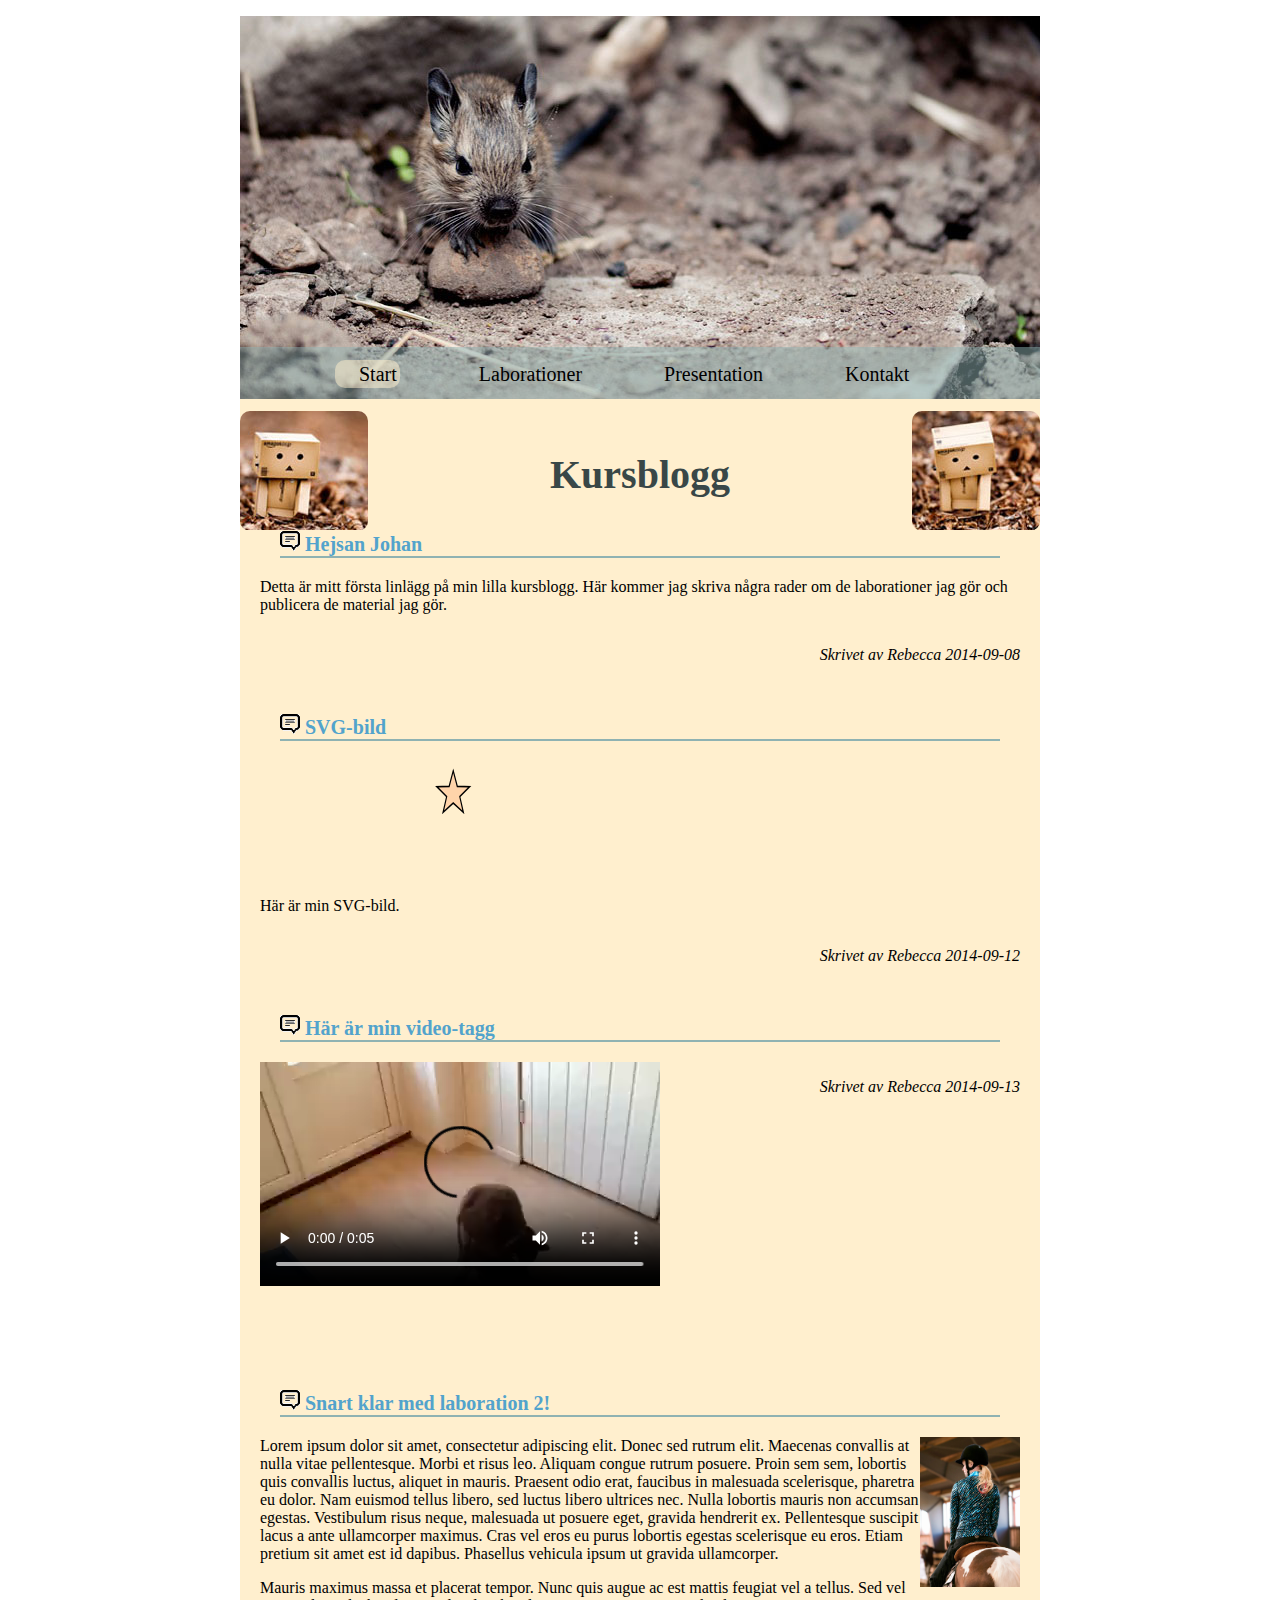
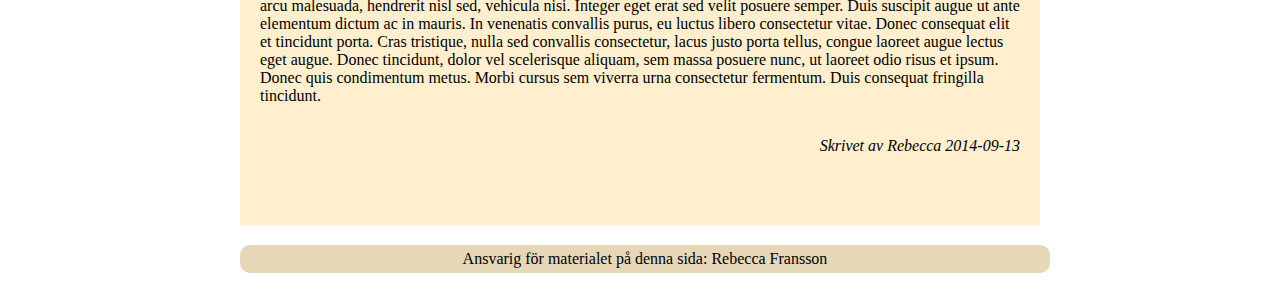
<file: index.html>
<!DOCTYPE html>
<html>
<head>
    <meta charset="utf-8" name="viewport" content="width=device-width, initial-scale=1.0" />
    <title>Startsida</title>
    <link rel="stylesheet" href="css/style.css" />
    <link rel="stylesheet" media="screen and (max-width:800px)" type="text/css" href="css/min-style.css" />
    <link rel="shortcut icon" href="Pictures/Logo.png" type="image/png" />
    <link rel="apple-touch-icon" href="Pictures/Logo.png" />
</head>
    <body>
    
    <div id="header">
        <p><img src="Pictures/header.jpg" width="800"  alt=""></p>
    </div>
    
    <div id="meny">
            <ul id="lista">
                <li id="start" class="meny-start">  <a class="active" href="index.html">Start</a> </li>  <!-- ../ gör att jag kommer ut till mappen ovan.-->
                <li id="lab" class="meny-lab">      <a href="pages/laborationer.html">Laborationer</a> </li>
                <li id="pres" class="meny-pres" >   <a href="pages/presentation.html">Presentation</a> </li>
                <li id="kont" class="meny-kont">    <a href="pages/kontakt.html">Kontakt</a> </li>
            </ul>
    </div>
    
    <div class="left pic">
     
    </div>
    <div class="right pic">
     
    </div>
        
    <div id="content">
       <div class="inlagg"> <h2>Kursblogg</h2>
            <h3><img src="Pictures/blogg.gif" width="20" height="20" alt="">
            Hejsan Johan</h3>
                <p>Detta är mitt första linlägg på min lilla kursblogg. 
                    Här kommer jag skriva några rader om de laborationer jag gör och 
                    publicera de material jag gör.</p>
                        <p class="signatur"> Skrivet av Rebecca 2014-09-08</p>
                            
                        </div>
        
            <div class="inlagg">
            <h3><img src="Pictures/blogg.gif" width="20" height="20" alt="">
            SVG-bild</h3>
                <a id="blogg-SVG-bild"></a>
                <p>Här är min SVG-bild. <img  src="Pictures/Svg-bild.svg" width="150" height="150" alt=""></p>
                    <p class="signatur"> Skrivet av Rebecca 2014-09-12</p>
                        
                    </div>
                
        
        
        
            <div class="inlagg">
            <h3><img src="Pictures/blogg.gif" width="20" height="20" alt="">
            Här är min video-tagg</h3>
                <a name="blogg-video"></a>
                <video  src="Videos/tuder.mov" controls></video>
                    <p class="signatur"> Skrivet av Rebecca 2014-09-13</p>
                        
                    </div>
                    
            <div class="inlagg">
            <h3><img src="Pictures/blogg.gif" width="20" height="20" alt="">
            Snart klar med laboration 2!</h3>
                
                <img class="media" src="Pictures/Jag.jpg" width="100" height="150" alt="">
                <p>Lorem ipsum dolor sit amet, consectetur adipiscing elit.
                Donec sed rutrum elit. Maecenas convallis at nulla vitae pellentesque. 
                Morbi et risus leo. Aliquam congue rutrum posuere. Proin sem sem, 
                lobortis quis convallis luctus, aliquet in mauris. Praesent odio erat, 
                faucibus in malesuada scelerisque, pharetra eu dolor. Nam euismod 
                tellus libero, sed luctus libero ultrices nec. Nulla lobortis mauris 
                non accumsan egestas. Vestibulum risus neque, malesuada ut posuere 
                eget, gravida hendrerit ex. Pellentesque suscipit lacus a ante ullamcorper 
                maximus. Cras vel eros eu purus lobortis egestas scelerisque eu eros. 
                Etiam pretium sit amet est id dapibus. Phasellus vehicula ipsum ut gravida 
                ullamcorper.
                </p>
                <p>Mauris maximus massa et placerat tempor. Nunc quis augue ac est 
                mattis feugiat vel a tellus. Sed vel arcu malesuada, hendrerit nisl 
                sed, vehicula nisi. Integer eget erat sed velit posuere semper. Duis 
                suscipit augue ut ante elementum dictum ac in mauris. In venenatis
                convallis purus, eu luctus libero consectetur vitae. Donec consequat elit 
                et tincidunt porta. Cras tristique, nulla sed convallis consectetur, lacus
                justo porta tellus, congue laoreet augue lectus eget augue. Donec tincidunt,
                dolor vel scelerisque aliquam, sem massa posuere nunc, ut laoreet odio risus 
                et ipsum. Donec quis condimentum metus. Morbi cursus sem viverra urna 
                consectetur fermentum. Duis consequat fringilla tincidunt.
                </p>
                    <p class="signatur"> Skrivet av Rebecca 2014-09-13</p>
                        
                    </div>
                
    </div>
    <div id="footer">
            Ansvarig för materialet på denna sida: Rebecca Fransson
    </div>
        
        </body>
    </html>
</file>
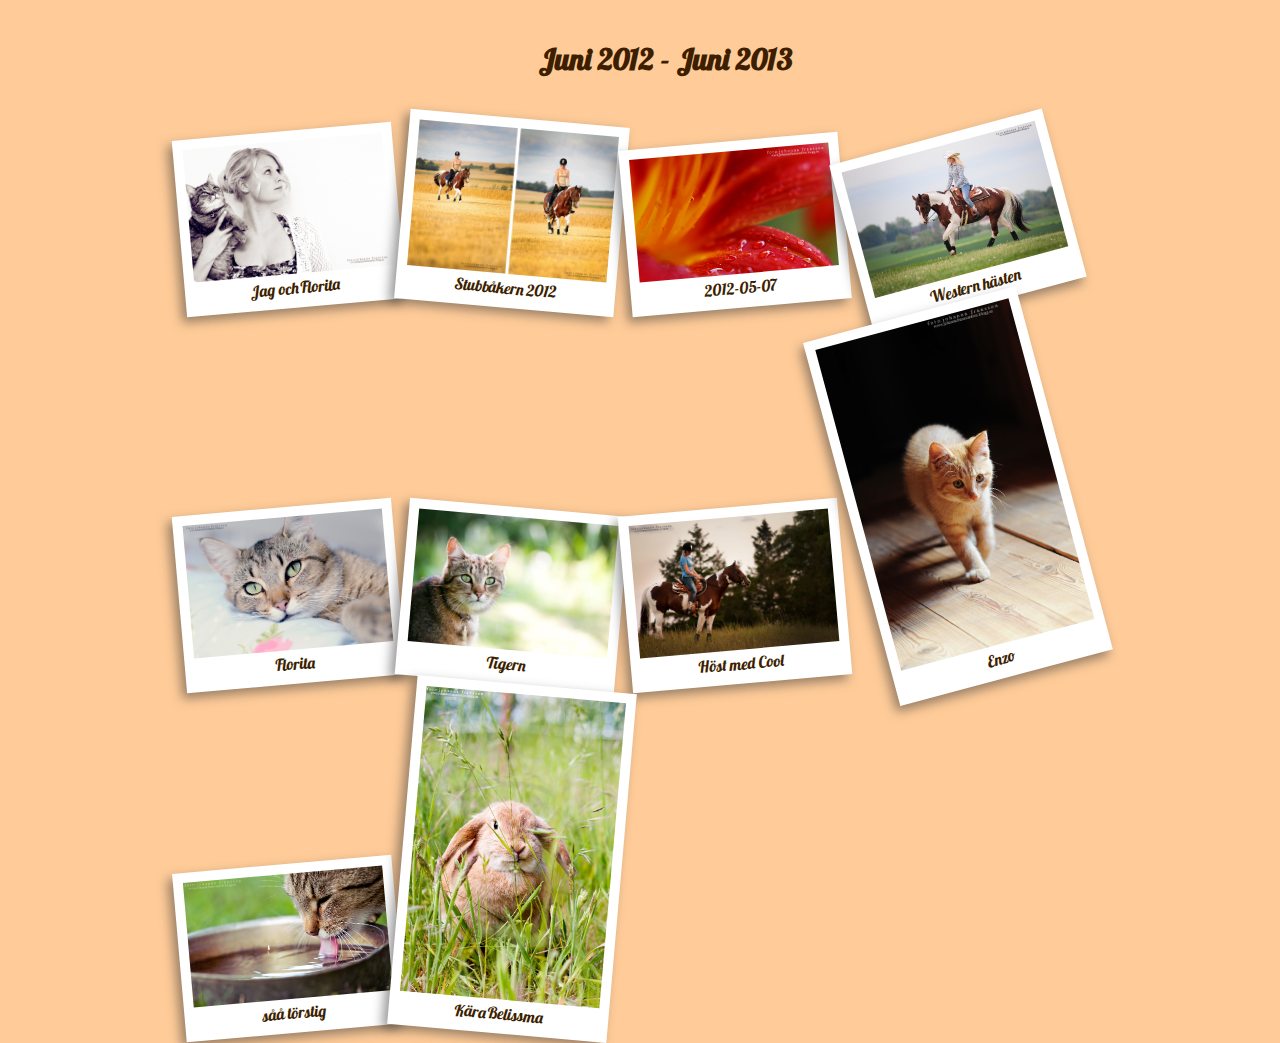
<file: galleri/index.html>
<!doctype html>
<html lang="sv">

<head>
	<meta charset="utf-8" />
	<title>Fotogalleri</title>
<link href='http://fonts.googleapis.com/css?family=Lobster' rel='stylesheet' type='text/css'>
	
	<link rel="stylesheet" href="css/style.css" />
</head>

<body>
    <div id="content">
    <h1>Juni 2012 - Juni 2013</h1>
        <div id="images">
        
            <a href="galleri1.jpg" title="Jag och Florita"> <img src="galleri1.jpg" alt="Människa håller upp katt" /></a>
            <a href="galleri2.jpg" title="Stubbåkern 2012"> <img src="galleri2.jpg" alt="Tjej rider häst på stubbåkern" /></a>
            <a href="galleri3.jpg" title="2012-05-07">      <img src="galleri3.jpg" alt="Röd blomma med vattendroppar" /></a>
            <a href="galleri4.jpg" title="Western hästen">  <img src="galleri4.jpg" alt="Cowboy rider på ängen" /></a>
            <a href="galleri5.jpg" title="Florita">         <img src="galleri5.jpg" alt="Närbild på katt" /></a>
            <a href="galleri6.jpg" title="Tigern">          <img src="galleri6.jpg" alt="Katt utomhus" /></a>
            <a href="galleri7.jpg" title="Höst med Cool">   <img src="galleri7.jpg" alt="Häst med människa ute i skog" /></a>
            <a href="galleri8.jpg" title="Enzo">            <img src="galleri8.jpg" alt="Katt kommer ut ur skuggorna" /></a>
            <a href="galleri9.jpg" title="såå törstig">     <img src="galleri9.jpg" alt="En katt som dricker" /></a>
            <a href="galleri10.jpg" title="Kära Belissma">  <img src="galleri10.jpg" alt="En kanin som äter högt gräs" /></a>
            
        </div>
    </div>
</body>
</file>
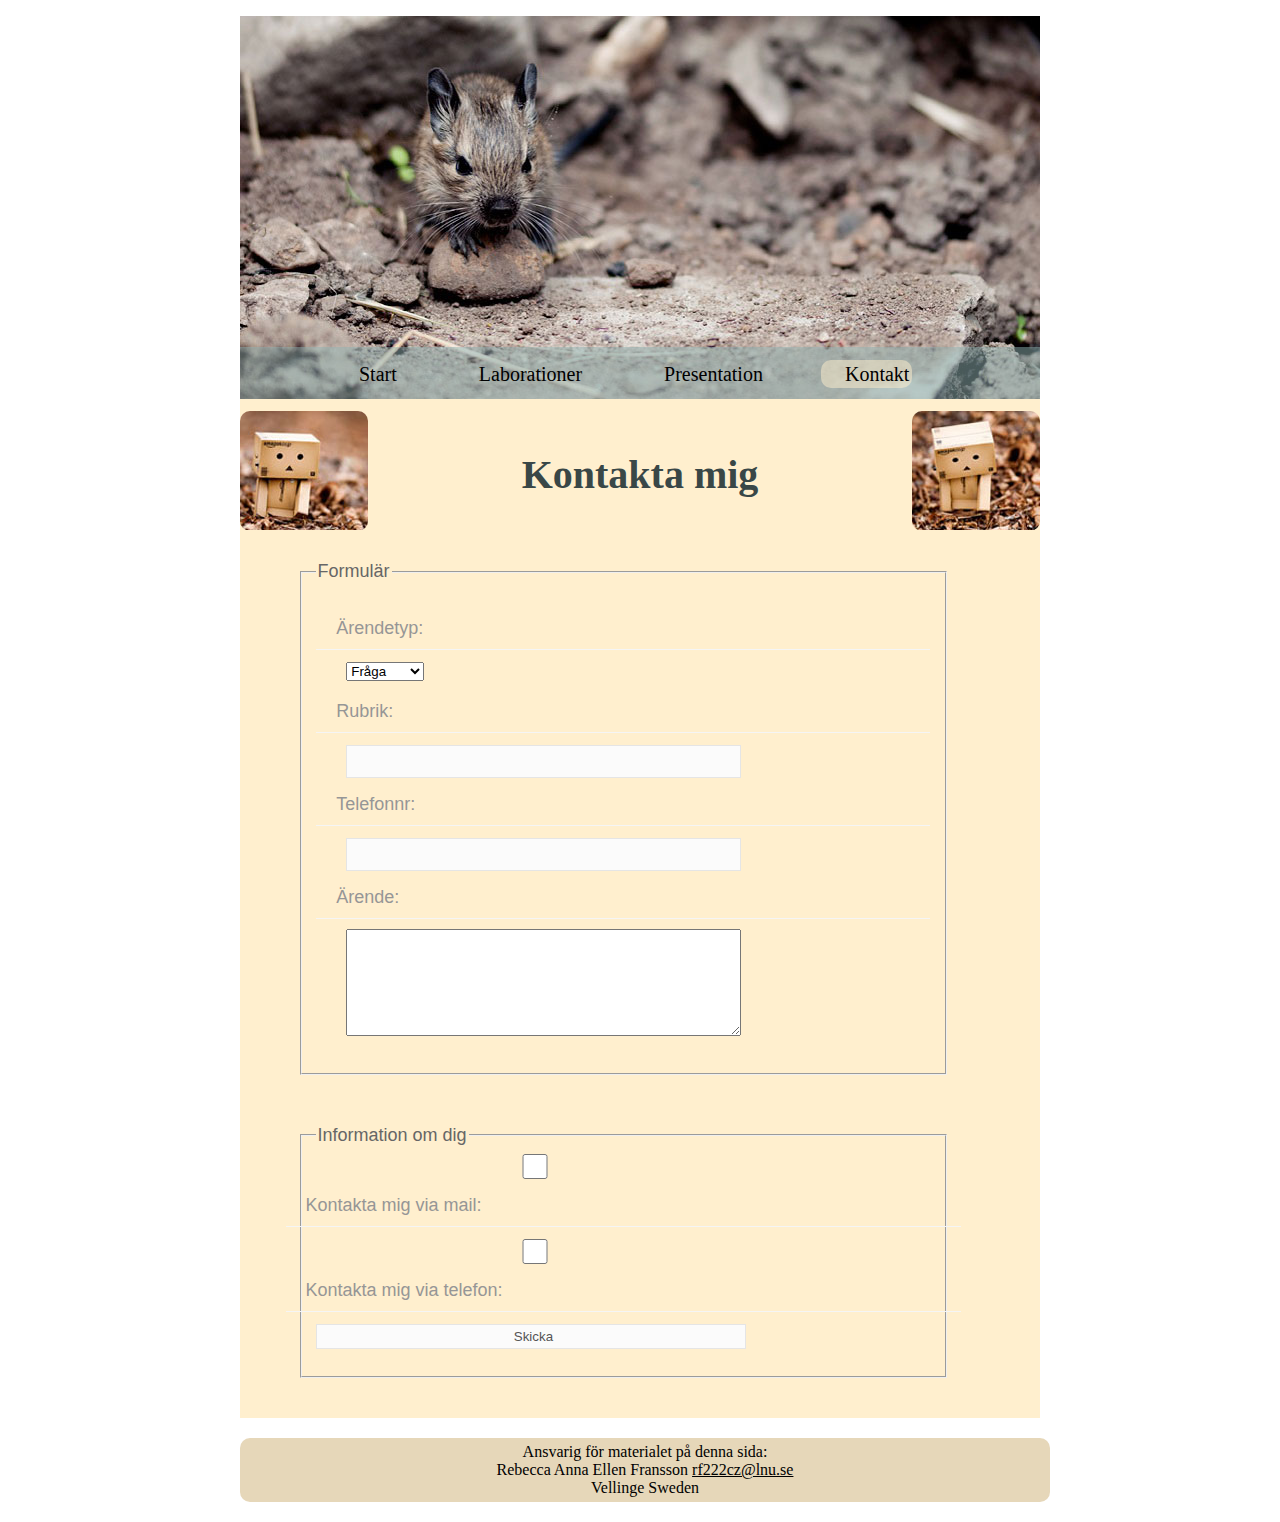
<file: pages/kontakt.html>
<!DOCTYPE html>
<html>
 <head>
     <meta charset="utf-8" name="viewport" content="width=device-width, initial-scale=1.0" />
    <title>Kontakt</title>
    <link rel="stylesheet" href="../css/style.css" />
    <link rel="stylesheet" media="screen and (max-width:800px)" type="text/css" href="../css/min-style.css" />
    <link rel="shortcut icon" href="../Pictures/Logo.png" type="image/png" />
    <link rel="apple-touch-icon" href="../Pictures/Logo.png" />
 </head>
    <body>
   
   <div id="header">
        <p><img src="../Pictures/header.jpg" width="800" alt=""></p>
        
   </div>
   
   <div id="meny">
     <ul id="lista">
                <li id="start" class="meny-start">  <a href="../index.html">Start</a> </li>  <!-- ../ gör att jag kommer ut till mappen ovan.-->
                <li id="lab" class="meny-lab">      <a href="laborationer.html">Laborationer</a> </li>
                <li id="pres" class="meny-pres" >   <a href="presentation.html">Presentation</a> </li>
                <li id="kont" class="meny-kont">    <a class="active" href="kontakt.html">Kontakt</a> </li>
     </ul>
   </div>
   
   <div class="left pic">
     
    </div>
    <div class="right pic">
     
    </div>
        
        
   <div id="content">
   <h2>Kontakta mig</h2>
   <div class="form">
       <form name="form" method="post" action="http://voyager.lnu.se/tekinet/kurser/dtt/wp_webbintro/form.php">
         <fieldset style="width: 90%" >
          <legend>Formulär</legend>
          
          
         <!--Formuläret-->
        <div class="form">
           <h1>Ärendetyp:</h1> <select name="Ärendetyp">
          <option value="Fråga">Fråga</option>
          <option value="Klagomål">Klagomål</option>
         </select>
         <h1>Rubrik:</h1> <input type="tel" name="Rubrik">
         <h1>Telefonnr:</h1> <input type="tel" name="telefonnr">
         <h1>Ärende:</h1> <textarea rows="4" cols="23"> </textarea>
        </fieldset>
         
        </div>
         
         <div class="form">
         <fieldset style="width: 90%" >
          <legend>Information om dig</legend>
          
           <input type="checkbox" name="kontakt" value="Mail"><h1>Kontakta mig via mail:</h1>
           <input type="checkbox" name="kontakt" value="Telefon"><h1>Kontakta mig via telefon:</h1>
           <input type="submit" value="Skicka">
          </fieldset>
          </div>
        
        </form>
        
              

   </div>
   </div>
   
   <div id="footer">
            Ansvarig för materialet på denna sida:
            <div id="hcard-Rebecca-Anna-Ellen-Fransson" class="vcard">
     <span class="fn n">
        <span class="given-name">Rebecca</span>
      <span class="additional-name">Anna Ellen</span>
      <span class="family-name">Fransson</span>
    </span>
     <a class="email" href="mailto:rf222cz@lnu.se">rf222cz@lnu.se</a>
     <div class="adr">
      <span class="locality">Vellinge</span>
    
      <span class="country-name">Sweden</span>
    
     </div>
    
    </div>
   </div>
    
    </body>
    
     </html>
</file>
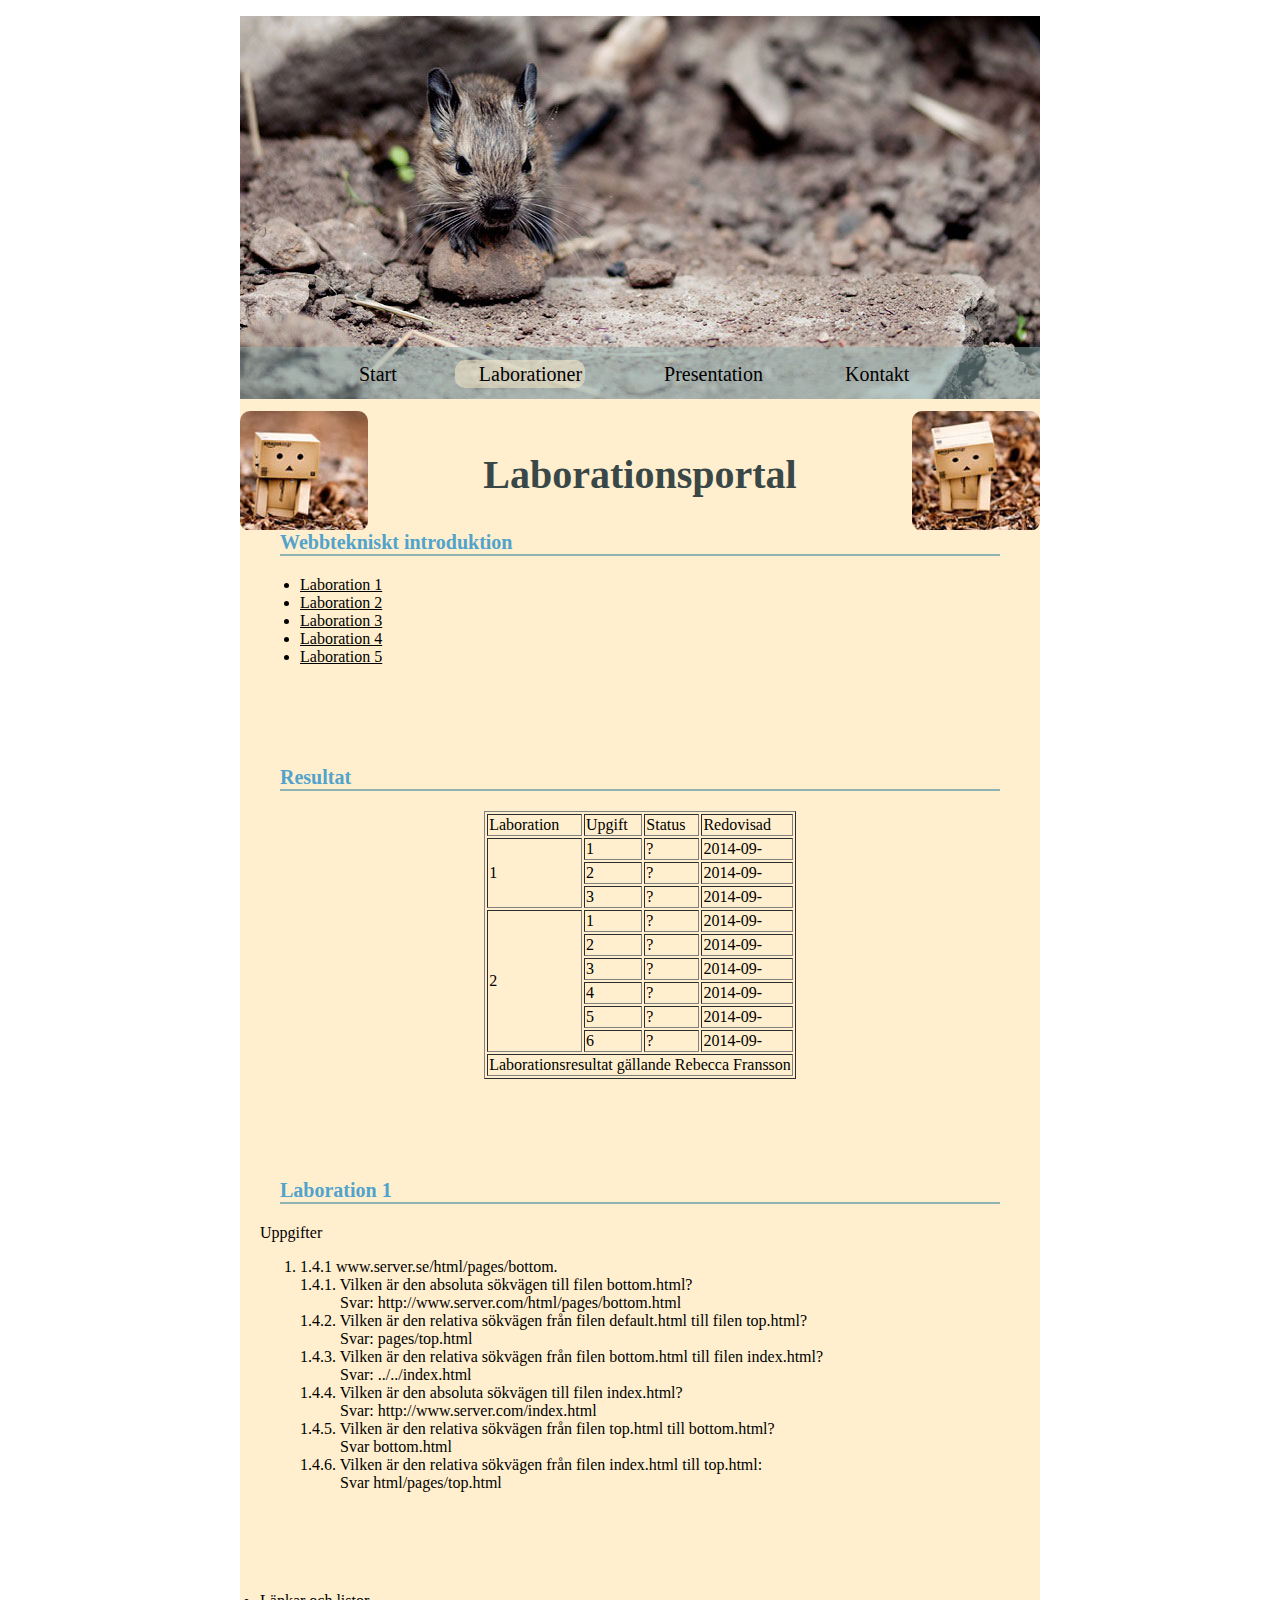
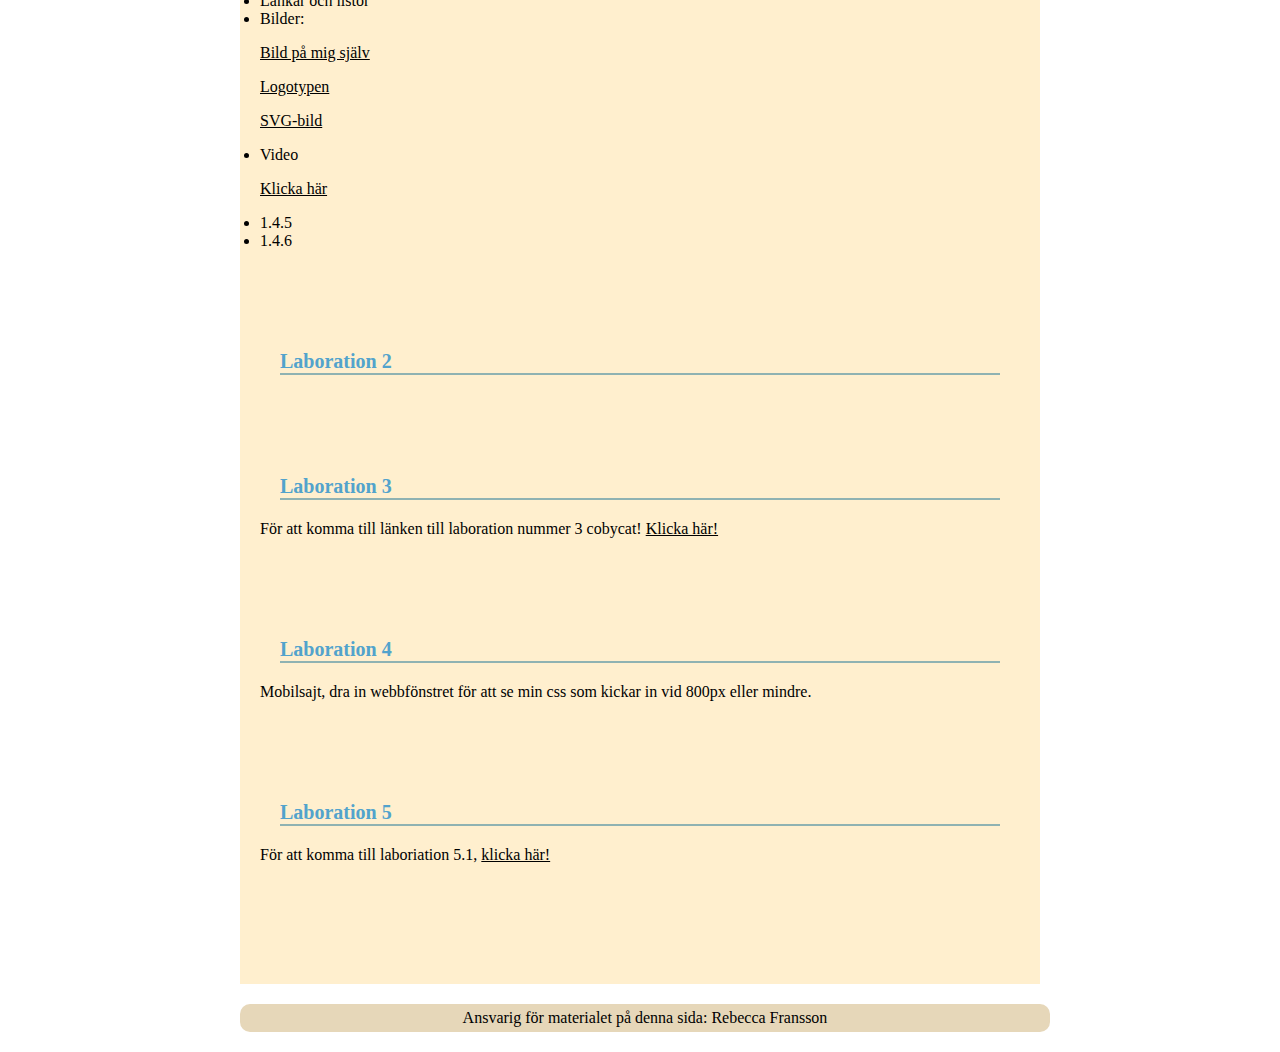
<file: pages/laborationer.html>
<!DOCTYPE html>
<html>
<head>
   <meta charset="utf-8" name="viewport" content="width=device-width", "initial-scale=1.0" />
    <title>Laborationer</title>
    <link rel="stylesheet" href="../css/style.css" />
    <link rel="stylesheet" media="screen and (max-width:800px)" type="text/css" href="../css/min-style.css" />
    <link rel="shortcut icon" href="../Pictures/Logo.png" type="image/png" />
    <link rel="apple-touch-icon" href="../Pictures/Logo.png" />
</head>
    <body>
    
    <div id="header">
        <p><img src="../Pictures/header.jpg" width="800" alt=""></p>
    </div>
    
    <div id="meny">
        <ul id="lista">
                <li id="start" class="meny-start">  <a href="../index.html">Start</a> </li>  <!-- ../ gör att jag kommer ut till mappen ovan.-->
                <li id="lab" class="meny-lab">      <a class="active" href="laborationer.html">Laborationer</a> </li>
                <li id="pres" class="meny-pres" >   <a href="presentation.html">Presentation</a> </li>
                <li id="kont" class="meny-kont">    <a href="kontakt.html">Kontakt</a> </li>
     </ul>
    </div>
    
    <div class="left pic">
     
    </div>
    <div class="right pic">
     
    </div>
        
    <div id="content">
    
        <h2>Laborationsportal</h2>
        
        <div class="inlagg">
        <h3>Webbtekniskt introduktion</h3>
            <ul>
                <li><a href="#Laboration_1">Laboration 1</a> </li>
                <li><a href="#Laboration_2">Laboration 2</a> </li>
                <li><a href="#Laboration_3">Laboration 3</a> </li>
                <li><a href="#Laboration_4">Laboration 4</a> </li>
                <li><a href="#Laboration_5">Laboration 5</a> </li>
                
            </ul>
            </div>
            
            
         <div class="inlagg">
         <h3>Resultat</h3>
         <table border="1"> <!--Tabell-->
             <thead>
                <tr>
                    <td>Laboration</td>
                    <td>Upgift</td>
                    <td>Status</td>
                    <td>Redovisad</td>
                  </tr>
              </thead>
              <tbody>
                <tr>
                    <td rowspan="3">1</td>
                    <td>1</td>
                    <td>?</td>
                    <td>2014-09-</td>
                </tr>
                <tr>
                    <td>2</td>
                    <td>?</td>
                    <td>2014-09-</td>
                </tr>
                    <tr>
                    <td>3</td>
                    <td>?</td>
                    <td>2014-09-</td>
                </tr>
    
                <tr>                        <!--Tabell för lab2-->
                    <td rowspan="6">2</td>
                    <td>1</td>
                    <td>?</td>
                    <td>2014-09-</td>
                </tr>
                <tr>
                    <td>2</td>
                    <td>?</td>
                    <td>2014-09-</td>
                </tr>
                <tr>
                    <td>3</td>
                    <td>?</td>
                    <td>2014-09-</td>
                </tr>
                <tr>
                    <td>4</td>
                    <td>?</td>
                    <td>2014-09-</td>
                </tr>
                <tr>
                    <td>5</td>
                    <td>?</td>
                    <td>2014-09-</td>
                </tr>
                <tr>
                    <td>6</td>
                    <td>?</td>
                    <td>2014-09-</td>
                </tr>
            </tbody>
            <tfoot>
                <tr>                        <!--Tabell för lab2-->
                    <td colspan="4">Laborationsresultat gällande Rebecca Fransson</td>
                </tr>
            </tfoot>
             </table>
             </div>
                  
    
                  <div class="inlagg">
                  <a name="Laboration_1"></a> <!---Gör en ankar länk till laboration 1-->
                  <h3>Laboration 1</h3>
                  <p>Uppgifter</p>
                  
                  <!-- Gör en numrerad lista på uppgifterna i lab1 -->
                  <ol>
                     <li>1.4.1 www.server.se/html/pages/bottom.
                       <dl>
                         <dt>1.4.1. Vilken är den absoluta sökvägen till filen bottom.html?</dt>
                             <dd>Svar: http://www.server.com/html/pages/bottom.html</dd>
                         <dt>1.4.2. Vilken är den relativa sökvägen från filen default.html till filen top.html?</dt>
                             <dd>Svar: pages/top.html</dd>
                         <dt>1.4.3. Vilken är den relativa sökvägen från filen bottom.html till filen index.html?</dt>
                             <dd>Svar: ../../index.html</dd> <!-- ? -->
                         <dt>1.4.4. Vilken är den absoluta sökvägen till filen index.html?</dt>
                             <dd>Svar: http://www.server.com/index.html</dd>
                         <dt>1.4.5. Vilken är den relativa sökvägen från filen top.html till bottom.html?</dt>
                             <dd>Svar bottom.html</dd>
                         <dt>1.4.6. Vilken är den relativa sökvägen från filen index.html till top.html:</dt>
                             <dd>Svar html/pages/top.html</dd>
                       </dl>
                     </li>
                </div>
                     
                     
                <div class="inlagg">
                     <li>Länkar och listor</li>
                     <li>Bilder: 
                         <p><a href="presentation.html#Bild_pa_mig">Bild på mig själv</a></p>
                         <p><a href="../Pictures/Logo.png">Logotypen</a> </p>
                         <p><a href="../index.html#blogg-SVG-bild">SVG-bild</a></p>
                     </li>
                     <li>Video 
                         <p><a href="../index.html#blogg-video">Klicka här</a></p>
                     </li>
                     <li>1.4.5</li>
                     <li>1.4.6</li>
                 </ol>
                 </div>
                 
                <div class="inlagg">
                 <a name="Laboration_2"></a>
                 <h3>Laboration 2</h3>
                      

                 </div>
                 
                 <div class="inlagg">
                 <a name="Laboration_3"></a>
                 <h3>Laboration 3</h3>
                      För att komma till länken till laboration nummer 3 cobycat! <a href="https://preview.c9.io/rebeccafransson/uppgift-3-3/index.html">Klicka här!</a>

                 </div>
                 
                 <div class="inlagg">
                 <a name="Laboration_4"></a>
                 <h3>Laboration 4</h3>
                      Mobilsajt, dra in webbfönstret för att se min css som kickar in vid 800px eller mindre.

                 </div>
                 
                 <div class="inlagg">
                 <a name="Laboration_5"></a>
                 <h3>Laboration 5</h3>
                  För att komma till laboriation 5.1, <a href="https://uppgift_5-1-c9-rebeccafransson.c9.io/?_c9_id=livepreview7&_c9_host=https://ide.c9.io">klicka här!</a>
                 </div>
    </div>
        
    <div id="footer">
            Ansvarig för materialet på denna sida: Rebecca Fransson
    </div>
    
    </body>
    
     </html>
</file>
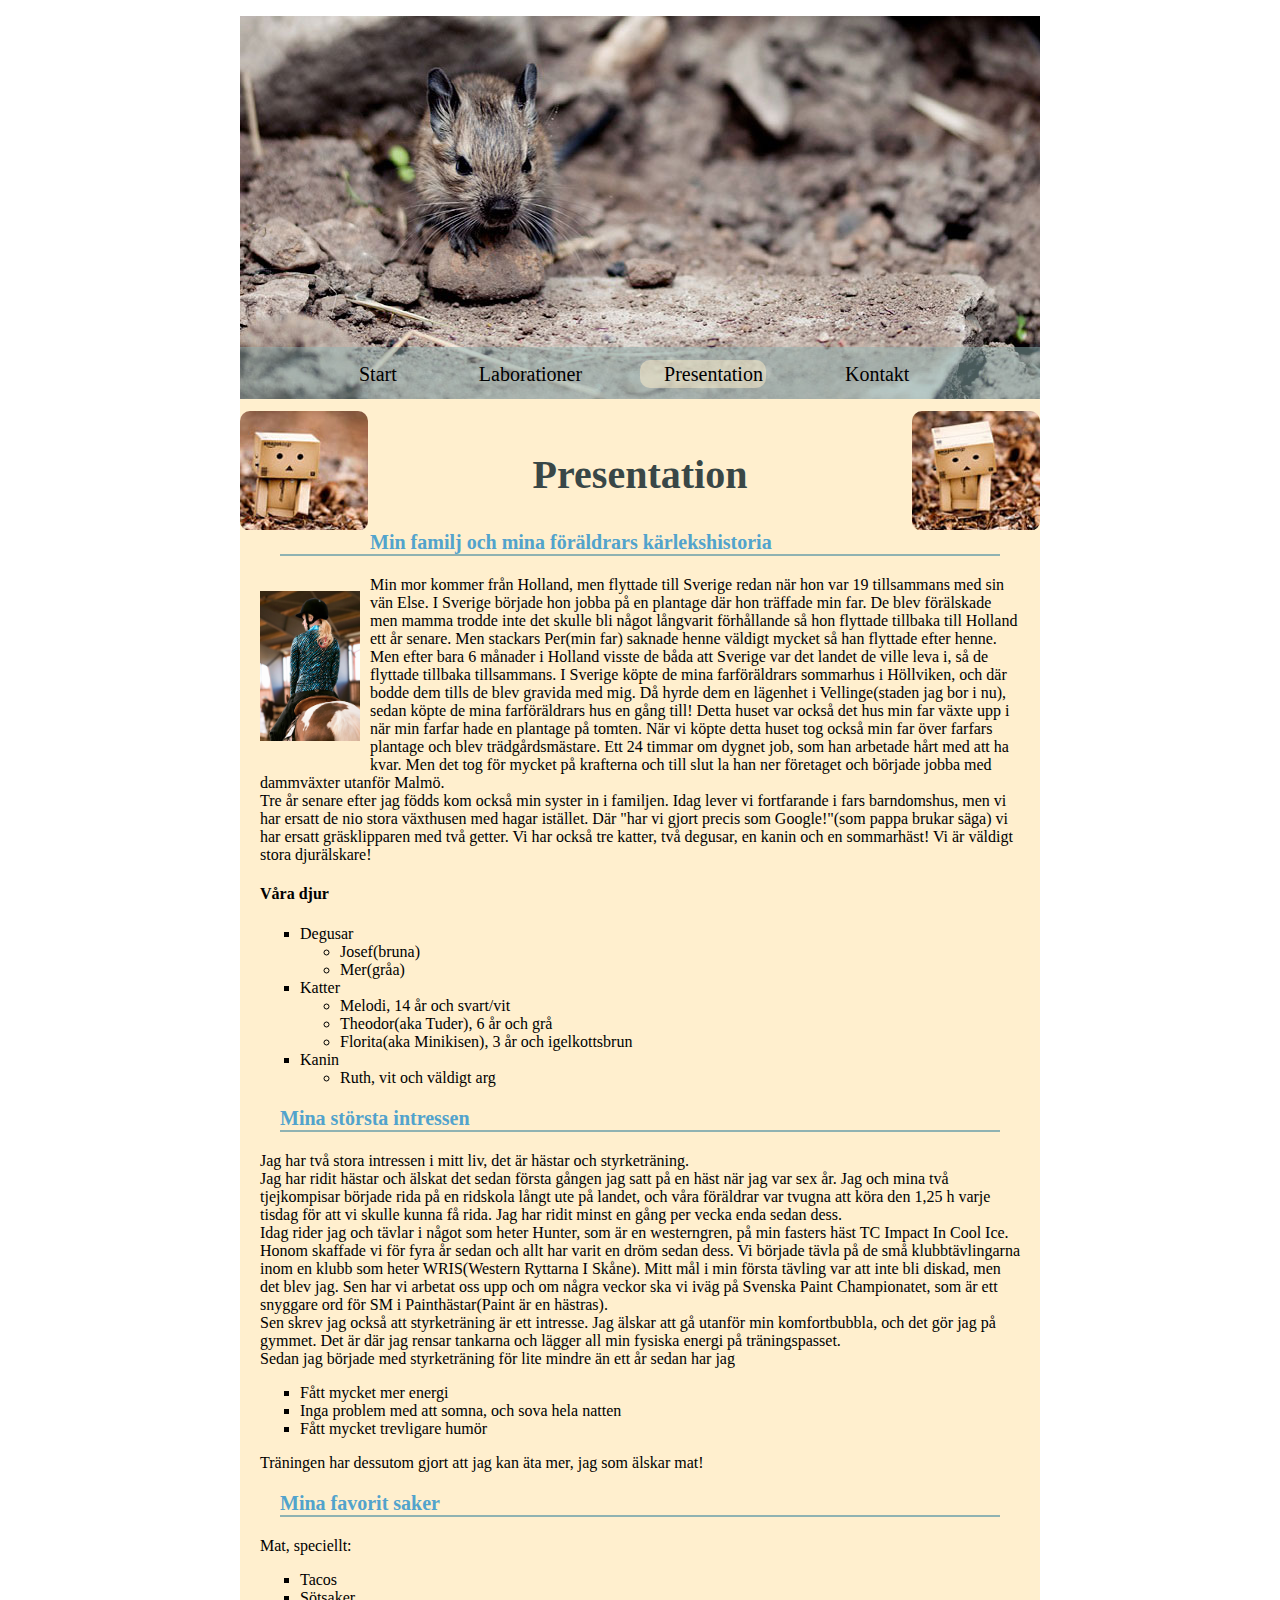
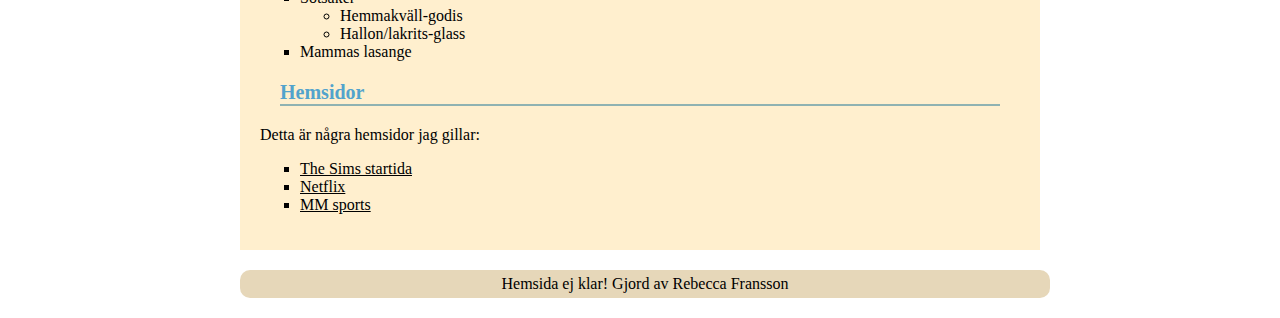
<file: pages/presentation.html>
<!DOCTYPE html>
<html>
<head>
    <meta charset="utf-8" name="viewport" content="width=device-width, initial-scale=1.0" />
    <title>Presentation</title>
    <link rel="stylesheet" href="../css/style.css" />
    <link rel="stylesheet" media="screen and (max-width:800px)" type="text/css" href="../css/min-style.css" />
    <link rel="shortcut icon" href="../Pictures/Logo.png" type="image/png" />
    <link rel="apple-touch-icon" href="../Pictures/Logo.png" />
</head>
    <body>
        
    <div id="header">
        <p><img src="../Pictures/header.jpg" width="800" alt=""></p>
    </div>
        
    <div id="meny">
            <ul id="lista">
                <li id="start" class="meny-start">  <a href="../pages/index.html">Start</a> </li>  <!-- ../ gör att jag kommer ut till mappen ovan.-->
                <li id="lab" class="meny-lab">      <a href="laborationer.html">Laborationer</a> </li>
                <li id="pres" class="meny-pres" >   <a  class="active" href="presentation.html">Presentation</a> </li>
                <li id="kont" class="meny-kont">    <a href="kontakt.html">Kontakt</a> </li>
            </ul>
    </div>
    
    <div class="left pic">
     
    </div>
    <div class="right pic">
     
    </div>
    
        
        
    <div id="content">
        
        <h2>Presentation</h2>
        
        <a id="Bild_pa_mig"></a>
            <p class="bildpamig"><img src="../Pictures/Jag.jpg" width="100" height="150" alt=""></p>
        <h3>Min familj och mina föräldrars kärlekshistoria</h3>
            <p class="info">
            Min mor kommer från Holland, men flyttade till Sverige redan när 
            hon var 19 tillsammans med sin vän Else.
            I Sverige började hon jobba på en plantage där hon träffade min far.
            De blev förälskade men mamma trodde inte det skulle bli något långvarit förhållande
            så hon flyttade tillbaka till Holland ett år senare. Men stackars Per(min far) saknade 
            henne väldigt mycket så han flyttade efter henne.
            <br>Men efter bara 6 månader i Holland visste de båda att Sverige var det landet 
            de ville leva i, så de flyttade tillbaka tillsammans.
            I Sverige köpte de mina farföräldrars sommarhus i Höllviken, och där bodde dem tills de 
            blev gravida med mig. Då hyrde dem en lägenhet i Vellinge(staden jag bor i nu), sedan
            köpte de mina farföräldrars hus en gång till! Detta huset var också det hus min far 
            växte upp i när min farfar hade en plantage på tomten. När vi köpte detta huset tog 
            också min far över farfars plantage och blev trädgårdsmästare. Ett 24 timmar om dygnet job, 
            som han arbetade hårt med att ha kvar. Men det tog för mycket på krafterna och till slut 
            la han ner företaget och började jobba med dammväxter utanför Malmö.
            <br>Tre år senare efter jag födds kom också min syster in i familjen. 
            Idag lever vi fortfarande i fars barndomshus, men vi har ersatt de nio stora växthusen 
            med hagar istället. Där "har vi gjort precis som Google!"(som pappa brukar säga) vi 
            har ersatt gräsklipparen med två getter. Vi har också tre katter, två degusar, 
            en kanin och en sommarhäst! Vi är väldigt stora djurälskare!</p>
            
            <h4>Våra djur</h4>
        <ul style="list-style-type:square"> <!-- Här är en lista i en lista. -->
            <li>Degusar
                <ul>
                  <li>Josef(bruna)</li>
                  <li>Mer(gråa)</li>
                </ul>
            </li>
            <li>Katter
                <ul>
                  <li>Melodi, 14 år och svart/vit</li>
                  <li>Theodor(aka Tuder), 6 år och grå</li>
                  <li>Florita(aka Minikisen), 3 år och igelkottsbrun</li>
                </ul>
            </li>
            <li>Kanin
                <ul>
                  <li>Ruth, vit och väldigt arg</li>
                </ul>
            </li>
           </ul>
        
           
                <h3>Mina största intressen</h3>
                <p>
                Jag har två stora intressen i mitt liv, det är hästar och styrketräning.
                <br>Jag har ridit hästar och älskat det sedan första gången jag satt 
                på en häst när jag var sex år. Jag och mina två tjejkompisar började
                rida på en ridskola långt ute på landet, och våra föräldrar var tvugna 
                att köra den 1,25 h varje tisdag för att vi skulle kunna få rida.
                Jag har ridit minst en gång per vecka enda sedan dess.
                <br>Idag rider jag och tävlar i något som heter Hunter, som är en 
                westerngren, på min fasters häst TC Impact In Cool Ice. Honom 
                skaffade vi för fyra år sedan och allt har varit en dröm sedan dess.
                Vi började tävla på de små klubbtävlingarna inom en klubb som 
                heter WRIS(Western Ryttarna I Skåne). Mitt mål i min första tävling 
                var att inte bli diskad, men det blev jag. Sen har vi arbetat oss 
                upp och om några veckor ska vi iväg på Svenska Paint Championatet, 
                som är ett snyggare ord för SM i Painthästar(Paint är en hästras).
                <br>Sen skrev jag också att styrketräning är ett intresse. Jag 
                älskar att gå utanför min komfortbubbla, och det gör jag på gymmet.
                Det är där jag rensar tankarna och lägger all min fysiska energi 
                på träningspasset. 
                <br>Sedan jag började med styrketräning för 
                lite mindre än ett år sedan har jag
                </p>
                    <ul style="list-style-type:square">
                      <li>Fått mycket mer energi</li>
                      <li>Inga problem med att somna, och sova hela natten</li>
                      <li>Fått mycket trevligare humör</li>
                    </ul>
            <p>
                Träningen har dessutom gjort att jag kan äta mer, jag som älskar mat!
            </p>
        
        
        
        
        <h3>Mina favorit saker</h3>
            <p>Mat, speciellt:        
              <ul style="list-style-type:square">
                    <li>Tacos</li>
                    <li>Sötsaker 
                <ul>
                    <li>Hemmakväll-godis</li>
                    <li>Hallon/lakrits-glass</li>
                </ul>
                    </li>
               
                  <li>Mammas lasange</li>
                </ul>
       
        <h3>Hemsidor</h3>
            <p>Detta är några hemsidor jag gillar:</p>       <!--Externa länkar-->
                <ul style="list-style-type:square">
                <li><a href="https://www.thesims.com/sv_SE/">The Sims startida</a></li>
                <li><a href="http://www.netflix.com/WiHome">Netflix</a></li>
                <li><a href="http://www.mmsports.se/home.php">MM sports</a></li>
                </ul>
                
    </div>
    
    
    <div id="footer">
            Hemsida ej klar! Gjord av Rebecca Fransson
    </div>
    
    </body>
</html>
</file>
<file: css/style.css>
body {
    
    width: 800px;
    margin:auto;
    
}

/*Här är min Header */
#header {
    
    background-color: #CCFFFF;
    height: auto;
    
}

#header img{
    float:left;
}

/*Här är min meny och länkarna */

#meny {
    background-color: RGBA(143, 178, 178, 0.5 ); 
    float: left;
    width: 800px;
    height:52px;
    position:relative;
    bottom:52px;
}


#meny li {
    margin-left:55px;
    list-style: none;
    float:left;
    
   
}
#meny a {
    padding:3px; 
    text-decoration:none;
    font-size: 20px;
    padding-left:24px;
    
}
a:link {
    color: black;
}

a:visited {
    color: black;
}

a:hover {
    -webkit-border-radius: 10px;
    -moz-border-radius: 10px;
    border-radius: 10px;
    background-color: RGBA(255, 239, 206, 0.5 ); 

}

.active {
    -webkit-border-radius: 10px;
    -moz-border-radius: 10px;
    border-radius: 10px;
    background-color: RGBA(255, 239, 206, 0.5 ); 
}

/*Här är min Content med text */
#content{
    
    background-color:#FFEFCE;
    width: 760px;
    padding:20px;
    height:auto;
    
}
#content h2 {
    text-align:center;
    font-size:40px;
    color: #394747;
}

#content h3 {
    color: #52A3CC;
    font-size:20px;
    margin-left: 20px;
    margin-right: 20px;
    border-bottom: 2px solid #8FB2B2;
    
}

table {
    margin:auto;
}

.bildpamig{
    float:left;
    margin-top:60px;
    margin-right:10px;
    
}

.media{
    float:right;
}

.inlagg{
    margin-bottom:100px;
}

img p #content {
    float:none;
}

.signatur{
    float: right;
    font-style:oblique;
}


.pic{
    width: 118px;
    height:110px;
    margin-top:-40px;
    -webkit-border-radius: 10px;
    -moz-border-radius: 10px;
    border-radius: 10px;
    padding: 5px;
}
.right{
    Background-image: url('Pictures/danbo1.jpg');
    display:block;
    background-repeat:no-repeat;
    float:right;
}

.left{
    Background-image: url('Pictures/danbo2.jpg');
    display:block;
    background-repeat:no-repeat;
    float:left;
}

#footer {
    
    Background-color: #E6D7B9;
    height:auto;
    width:800px;
    margin: 20px auto;
    text-align:center;
    -webkit-border-radius: 10px;
    -moz-border-radius: 10px;
    border-radius: 10px;
    padding: 5px;

}

/* Här kommer formulärets Css*/
.form {
    
    margin-left:auto;
    margin-right:auto;
    max-width: 90%;
    padding: 30px 30px 20px 30px;
    font: 18px Arial;
    color: #666;
    border-radius: 10px;
    -webkit-border-radius: 10px;
}

.form input{
    color: #555;
    width: 70%;
    padding: 3px 0px 3px 5px;
    margin-top: 2px;
    margin-right: 6px;
    margin-bottom: 16px;
    border: 1px solid #e5e5e5;
    background: #fbfbfb;
    height: 25px;
    
}
.form select{
    margin: 0px 0px 20px 0px;
}
.form h1 {
    font: 18px Arial;
    padding: 10px 0px 10px 20px;
    display: block;
    border-bottom: 1px solid #F5F5F5;
    margin: -10px -30px 10px -30px;
    color: #969696;
}
.form textarea{
    height:100px;
    padding: 5px 0px 0px 5px;
    width: 70%;

    /*text-align:left;
    width: 70%;
    margin:auto;--*/


#content legend {
    font-size: 20px;
}

.meny-start{
    height:20px;
    display:block;
    background-image: url('Pictures/sprite.png');
    background-repeat:no-repeat;
    background-origin:content-box;
    
}
#start{
    background-position: 0 -48px;
    
    
}
#start:hover{
    background-position: 0 0;
}



.meny-lab{
    height:20px;
    display:block;
    background-image: url('Pictures/sprite.png');
    background-repeat:no-repeat;
    background-origin:content-box;
}

#lab{
    background-position: 0 -144px;
}
#lab:hover{
    background-position: 0 -96px;
}


.meny-pres{
    height:20px;
    display:block;
    background-image: url('Pictures/sprite.png');
    float:left;
    background-repeat:no-repeat;
    background-origin:content-box;
}
#pres{
    background-position: 0 -240px;
}
#pres:hover{
    background-position: 0 -192px;
}

.meny-kont{
    height:20px;
    display:block;
    background-image: url('Pictures/sprite.png');
    float:left;
    background-repeat:no-repeat;
    background-origin:content-box;
}
#kont{
    background-position: 0 -336px;
}
#kont:hover{
    background-position: 0 -288px;
}

/*Mina bakgrundsfärger:
Header:#CCFFFF
Content:#FFEFCE
Footer:#E6D7B9
*/

@media print{
    #meny{
        display:none;
    }
    
    .pic{
        display:none;
    }
    #header {
        display:none;
    }
    #content {
        width:100%;
    }
    body {
        float:left;
    }
        
    #footer{
        display:none;
    }
    a:after{
        content: " ["attr(href) "]";
    }
}
</file>
<file: css/min-style.css>
body{
        max-width:100%;
         
    }
    #header{
        max-width:100%;
    }
    
    img, video {
        max-width:100%;
    }
    #lista{
        padding:0;
    }
    
    #meny{
        max-width:100%;
        height: auto;
        position:relative;
        bottom:52px;
    }
    
    #meny li {
        margin-left:55px;
        height: auto;
        margin-bottom:14px;
    }
    #meny a {
    font-size: 20px;
    margin-bottom:2px;
    }
    
    #content{
        padding-top:150px;
        max-width:100%;
        margin-left:0;
        width: auto;
    }
    
    #content h2 {
    margin-top:0;
    }
    
    #content h3 {
    
    font-size:18px;
    }
    
    
    .form input {
        max-width:100%;
    }
    .form textarea {
        max-width:100%;
    }
    
    #footer{
        max-width:90%;
    }
</file>
<file: galleri/css/style.css>
body{
   font-family: 'Lobster', cursive;
    background-color:#FFCC99;
    
}
 #content{
     margin-left:50px;
     
 }
 
 #content h1{
     font-size:30px;
     text-align:center;
     padding:20px;
     color:#3D1F00;
 }
 
 #images{
     margin:auto;
    width: 80%;
}
#images img{
    width:200px;
}

#images a{
     transition-property: all;
     display: inline-block;
     transform: rotate(5deg);
     
    background-color: white;
    padding:10px;
    text-decoration:none;
    color:#3D1F00;
    text-align:center;
    box-shadow:-5px 5px 11px 0px rgba(50, 50, 50, 0.5);
}

#images a:nth-child(2n+1){
    
    transform: rotate(-5deg);
}

#images a:nth-child(4n+4){
    
    transform: rotate(-15deg);
}


#images a:after {
   content: attr(title);
   display: block;
}

#images a:hover, #images a:focus{
    transform:  scale(2);
    position:relative;
    z-index:2;
    transition: 1.2s;
    box-shadow:-17px 16px 11px 0px rgba(50, 50, 50, 0.6);
    outline:none;
}
</file>
